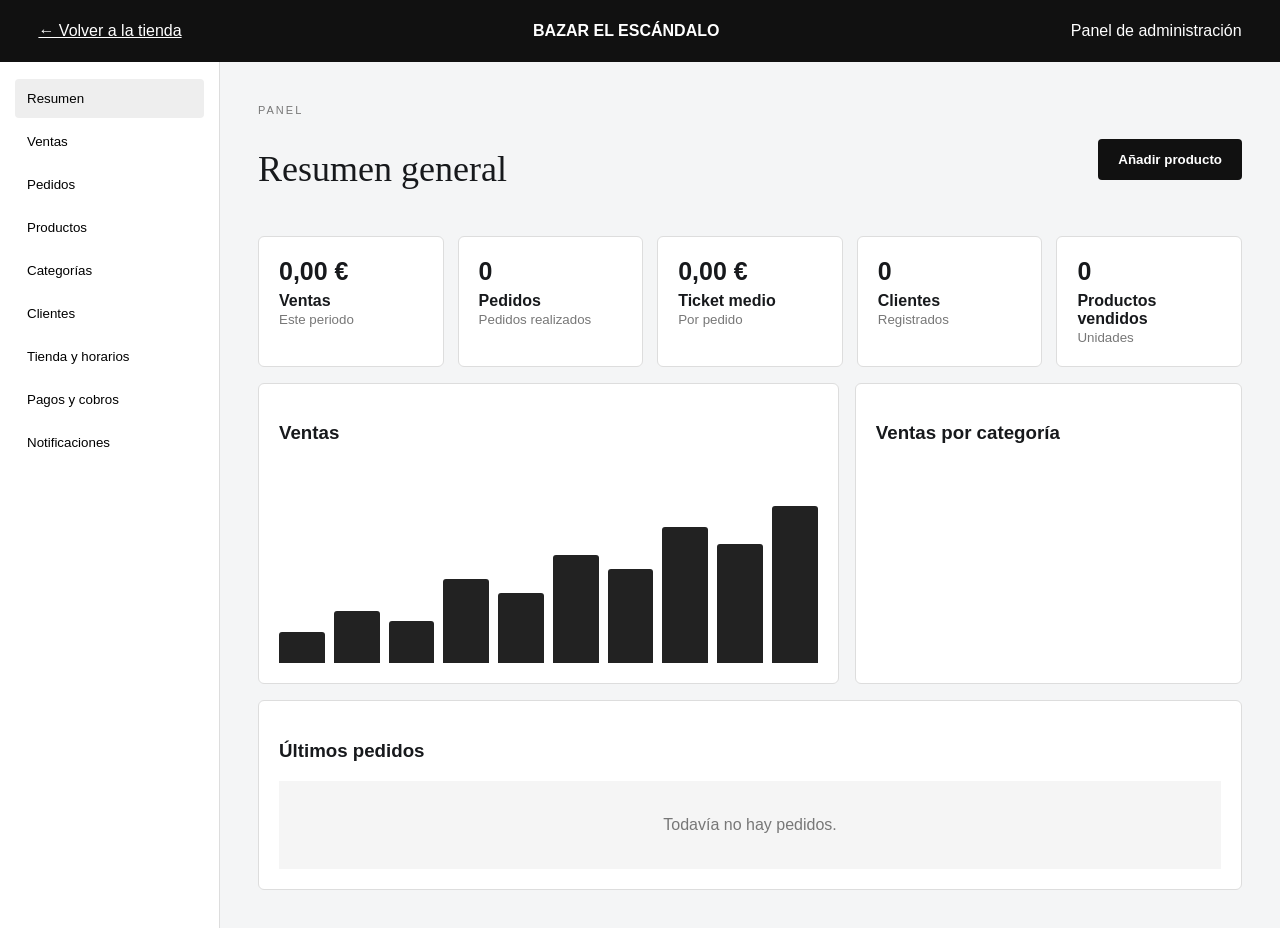
<file: admin.html>
<!doctype html><html lang="es"><head><meta charset="utf-8"><meta name="viewport" content="width=device-width,initial-scale=1"><title>Panel · Bazar El Escándalo</title><link rel="stylesheet" href="styles.css"></head><body class="admin-body">
<header class="admin-top"><a href="index.html">← Volver a la tienda</a><strong>BAZAR EL ESCÁNDALO</strong><span>Panel de administración</span></header>
<div class="admin-layout"><aside class="sidebar"><button class="active" onclick="showPanel('dashboard',this)">Resumen</button><button onclick="showPanel('sales',this)">Ventas</button><button onclick="showPanel('orders',this)">Pedidos</button><button onclick="showPanel('productsAdmin',this)">Productos</button><button onclick="showPanel('categoriesAdmin',this)">Categorías</button><button onclick="showPanel('customers',this)">Clientes</button><button onclick="showPanel('store',this)">Tienda y horarios</button><button onclick="showPanel('payments',this)">Pagos y cobros</button><button onclick="showPanel('notifications',this)">Notificaciones</button></aside>
<main class="admin-main">
<section id="dashboard" class="admin-panel"><div class="admin-title"><div><span class="eyebrow">PANEL</span><h1>Resumen general</h1></div><button class="primary" onclick="openProductEditor()">Añadir producto</button></div><div class="stats"><article><b id="aSales">0,00 €</b><span>Ventas</span><small>Este periodo</small></article><article><b id="aOrders">0</b><span>Pedidos</span><small>Pedidos realizados</small></article><article><b id="aTicket">0,00 €</b><span>Ticket medio</span><small>Por pedido</small></article><article><b id="aCustomers">0</b><span>Clientes</span><small>Registrados</small></article><article><b id="aSold">0</b><span>Productos vendidos</span><small>Unidades</small></article></div><div class="dashgrid"><div class="card"><h3>Ventas</h3><div class="chart" id="salesChart"></div></div><div class="card"><h3>Ventas por categoría</h3><div id="categoryStats"></div></div></div><div class="card"><h3>Últimos pedidos</h3><div id="recentOrders" class="table"></div></div></section>
<section id="sales" class="admin-panel hidden"><h1>Ventas</h1><div class="card"><h3>Rendimiento</h3><p>Consulta ventas por día, semana, mes y año.</p><div class="big" id="salesBig">0,00 €</div></div></section>
<section id="orders" class="admin-panel hidden"><div class="admin-title"><h1>Pedidos</h1><button class="secondary" onclick="clearOrders()">Limpiar pedidos demo</button></div><div class="card"><div id="ordersTable" class="table"></div></div></section>
<section id="productsAdmin" class="admin-panel hidden"><div class="admin-title"><h1>Productos</h1><button class="primary" onclick="openProductEditor()">Añadir producto</button></div><div id="productAdminList" class="list"></div></section>
<section id="categoriesAdmin" class="admin-panel hidden"><div class="admin-title"><h1>Categorías</h1><button class="primary" onclick="newCategory()">Nueva categoría</button></div><div id="categoryAdminList" class="list"></div></section>
<section id="customers" class="admin-panel hidden"><h1>Clientes</h1><div class="card"><p id="customerInfo">Los clientes registrados aparecerán aquí.</p></div></section>
<section id="store" class="admin-panel hidden"><h1>Tienda y horarios</h1><div class="card form"><label>Nombre<input id="storeName"></label><label>Dirección<input id="storeAddress"></label><label>Teléfono<input id="storePhone" value="926 22 99 41"></label><label>Horarios<textarea id="storeHours"></textarea></label><button class="primary" onclick="saveStore()">Guardar cambios</button></div></section>
<section id="payments" class="admin-panel hidden"><h1>Pagos y cobros</h1><div class="card"><h3>Cuenta de cobro</h3><p>Conecta el proveedor de pagos para recibir el dinero de las compras.</p><button class="primary" onclick="alert('Aquí se conectará el proveedor de pagos real.')">Configurar pagos</button></div></section>
<section id="notifications" class="admin-panel hidden"><h1>Notificaciones</h1><div class="card form"><label>Correo de avisos<input value="elescandalocr@gmail.com"></label><label><input type="checkbox" checked> Nuevos pedidos</label><label><input type="checkbox" checked> Pagos</label><label><input type="checkbox" checked> Clientes</label><button class="primary" onclick="alert('Preferencias guardadas')">Guardar</button></div></section>
</main></div>
<div id="productEditor" class="overlay hidden"><div class="modal wide"><button class="x" onclick="closeProductEditor()">×</button><span class="eyebrow">CATÁLOGO</span><h2 id="editorTitle">Añadir producto</h2><div class="form"><label>Nombre<input id="pName"></label><div class="twocol"><label>Precio<input id="pPrice" type="number" step=".01"></label><label>Precio anterior<input id="pOld" type="number" step=".01"></label></div><label>Categoría<select id="pCategory"></select></label><label>Foto del producto<input id="pImage" type="file" accept="image/*"></label><div id="pPreview"></div><label>Descripción<textarea id="pDesc"></textarea></label><button class="secondary full" onclick="generateDescription()">Generar descripción con IA (demo)</button><div class="modal-actions"><button class="secondary" onclick="closeProductEditor()">Cancelar</button><button class="primary" onclick="saveProduct()">Guardar producto</button></div></div></div></div>
<script src="admin.js"></script></body></html>
</file>
<file: styles.css>
*{box-sizing:border-box}body{margin:0;font-family:-apple-system,BlinkMacSystemFont,"Helvetica Neue",Arial,sans-serif;color:#17191c;background:#fff}.topbar{height:34px;background:#111;color:#fff;padding:0 4%;display:flex;align-items:center;justify-content:space-between;font-size:12px}.topbar a{color:#fff}.header{height:92px;border-bottom:1px solid #e8e8e8;display:flex;align-items:center;padding:0 4%;gap:30px;position:sticky;top:0;background:#fff;z-index:5}.brand{font:18px Georgia,serif;color:#111;text-decoration:none;line-height:1}.brand strong{display:block;font-size:27px}.header nav{display:flex;gap:24px;margin-left:auto}.header nav a{color:#17191c;text-decoration:none}.head-actions{display:flex;gap:10px}.head-actions button{background:#fff;border:1px solid #ddd;padding:10px 13px;border-radius:4px}.head-actions b{background:#111;color:#fff;border-radius:20px;padding:2px 6px}.hero{display:grid;grid-template-columns:1fr 1.25fr;min-height:470px}.hero>div:first-child{padding:75px 9%;display:flex;justify-content:center;flex-direction:column}.eyebrow{font-size:11px;letter-spacing:2px;color:#777}.hero h1{font:50px Georgia,serif;line-height:1.05;margin:14px 0}.hero p{font-size:17px;color:#62676d;line-height:1.6}.hero-photo{background:url("https://images.unsplash.com/photo-1600566753190-17f0baa2a6c3?auto=format&fit=crop&w=1400&q=85") center/cover}.primary{background:#111;color:#fff;border:0;border-radius:4px;padding:13px 20px;text-decoration:none;font-weight:700;display:inline-block;width:max-content}.secondary{background:#fff;border:1px solid #bbb;padding:11px 15px;border-radius:4px}.textbtn{background:none;border:0;padding:15px 0;text-decoration:underline}.full{width:100%;text-align:center}.features{display:grid;grid-template-columns:repeat(4,1fr);gap:20px;padding:24px 6%;border-block:1px solid #eee}.features small{display:block;color:#777;margin-top:6px}.section{max-width:1400px;margin:auto;padding:60px 6%}.title{display:flex;justify-content:space-between;align-items:end}.title h2,.section h2{font:31px Georgia,serif}.title input{padding:12px 14px;border:1px solid #ccc;width:260px}.cats{display:grid;grid-template-columns:repeat(6,1fr);gap:12px}.cats button{background:#f5f4f1;border:1px solid #e5e2dc;text-align:left;padding:22px;font-weight:700}.cats small{display:block;color:#777;margin-top:8px}.products{display:grid;grid-template-columns:repeat(5,1fr);gap:18px}.product{border:1px solid #e3e3e3;background:#fff}.product img{width:100%;height:220px;object-fit:cover}.product>div{padding:15px}.product small{color:#777}.product h3{font-size:16px}.product p{color:#666;font-size:13px;min-height:35px;line-height:1.4}.product b{font-size:18px}.product del{color:#999;margin-left:7px}.product>div>button{display:block;width:100%;margin-top:12px;background:#111;color:#fff;border:0;padding:11px}.promo{display:grid;grid-template-columns:1fr 1fr;background:#f2f0eb}.promo>div:first-child{padding:65px 10%}.promo h2{font:37px Georgia,serif}.promo-photo{background:url("https://images.unsplash.com/photo-1555041469-a586c61ea9bc?auto=format&fit=crop&w=1200&q=85") center/cover}.contact{display:grid;grid-template-columns:1fr 1fr;gap:25px;padding:70px 8%}.contact h2{font:36px Georgia,serif}.contact a{color:#111;font-weight:700}.map{min-height:260px;background:#eee;display:grid;place-content:center;text-align:center}.contact{border-top:1px solid #eee}footer{background:#111;color:#fff;padding:30px 6%;display:flex;justify-content:space-between}footer a{color:#fff}.overlay{position:fixed;inset:0;background:#0008;display:flex;align-items:center;justify-content:center;padding:18px;z-index:20}.hidden{display:none!important}.modal{background:#fff;width:min(620px,100%);max-height:92vh;overflow:auto;padding:30px;position:relative;border-radius:8px}.modal.wide{width:min(760px,100%)}.x{position:absolute;right:14px;top:8px;background:none;border:0;font-size:30px}.modal h2{font:31px Georgia,serif}.modal label,.form label{display:block;font-size:13px;font-weight:700;margin:13px 0}.modal input,.modal textarea,.modal select,.form input,.form textarea,.form select{display:block;width:100%;padding:12px;margin-top:6px;border:1px solid #ccc;border-radius:4px;font:inherit}.muted{font-size:12px;color:#777}.cart-line{display:grid;grid-template-columns:75px 1fr auto;gap:14px;padding:15px 0;border-bottom:1px solid #eee;align-items:center}.cart-line img{width:75px;height:75px;object-fit:cover}.cart-line small{display:block;color:#777;margin:5px 0}.qty{display:flex;gap:7px;align-items:center}.qty button{border:1px solid #ccc;background:#fff;padding:4px 9px}.qty .remove{border:0;text-decoration:underline;margin-left:5px}.summary{display:flex;justify-content:space-between;padding:8px 0}.summary.total{border-top:1px solid #ddd;margin-top:8px;padding-top:15px;font-size:20px}.cart-actions,.modal-actions{display:flex;gap:10px;justify-content:flex-end;margin-top:20px}.steps{display:flex;gap:20px;border-bottom:1px solid #eee;padding-bottom:15px}.steps b{font-size:12px;color:#999}.steps .active{color:#111}.checkout-grid{display:grid;grid-template-columns:1fr 1fr;gap:25px}.payment-option,.fake-card{border:1px solid #ddd;padding:15px;margin:10px 0}.secure{font-size:12px;color:#666;background:#f5f5f5;padding:12px}.checkout-total{text-align:right;font-size:22px;margin:20px 0}.twocol{display:grid;grid-template-columns:1fr 1fr;gap:12px}.empty{padding:35px;text-align:center;background:#f5f5f5;color:#777}.admin-body{background:#f4f5f6}.admin-top{height:62px;background:#111;color:#fff;display:flex;align-items:center;justify-content:space-between;padding:0 3%}.admin-top a{color:#fff}.admin-layout{display:grid;grid-template-columns:220px 1fr;min-height:calc(100vh - 62px)}.sidebar{background:#fff;border-right:1px solid #ddd;padding:15px}.sidebar button{width:100%;border:0;background:#fff;text-align:left;padding:12px;margin:2px 0;border-radius:4px}.sidebar button.active,.sidebar button:hover{background:#eee}.admin-main{padding:38px;max-width:1450px;width:100%}.admin-title{display:flex;justify-content:space-between;align-items:center}.admin-title h1,.admin-panel>h1{font:36px Georgia,serif}.stats{display:grid;grid-template-columns:repeat(5,1fr);gap:14px}.stats article,.card{background:#fff;border:1px solid #ddd;border-radius:6px;padding:20px;margin-top:16px}.stats b{display:block;font-size:25px}.stats span{display:block;font-weight:700;margin-top:6px}.stats small{color:#777}.dashgrid{display:grid;grid-template-columns:1.5fr 1fr;gap:16px}.chart{height:200px;display:flex;align-items:end;gap:9px;padding-top:25px}.chart i{display:block;flex:1;background:#222;border-radius:3px 3px 0 0}.table .tr{display:grid;grid-template-columns:1fr 1.5fr 1fr 1fr;gap:10px;padding:13px;border-bottom:1px solid #eee}.list{background:#fff;border:1px solid #ddd;border-radius:6px}.item{display:flex;justify-content:space-between;align-items:center;padding:15px;border-bottom:1px solid #eee}.item small{display:block;color:#777;margin-top:4px}.danger{background:#fff;color:#a00;border:0;padding:9px}.big{font:46px Georgia,serif;margin-top:20px}.admin-panel p{line-height:1.6}@media(max-width:1000px){.header{flex-wrap:wrap;height:auto;padding:15px}.header nav{order:3;width:100%;overflow:auto;margin:0}.hero{grid-template-columns:1fr}.hero-photo{min-height:300px}.products{grid-template-columns:repeat(3,1fr)}.cats{grid-template-columns:repeat(3,1fr)}.stats{grid-template-columns:repeat(2,1fr)}.admin-layout{grid-template-columns:1fr}.sidebar{display:flex;overflow:auto}.sidebar button{min-width:max-content}.admin-main{padding:20px}}@media(max-width:650px){.products{grid-template-columns:1fr 1fr}.cats{grid-template-columns:1fr 1fr}.features{grid-template-columns:1fr 1fr}.promo,.contact,.checkout-grid{grid-template-columns:1fr}.title{display:block}.title input{width:100%}.hero h1{font-size:40px}.stats{grid-template-columns:1fr 1fr}.table .tr{grid-template-columns:1fr 1fr}.cart-actions{flex-direction:column}.cart-actions button{width:100%}}
</file>
